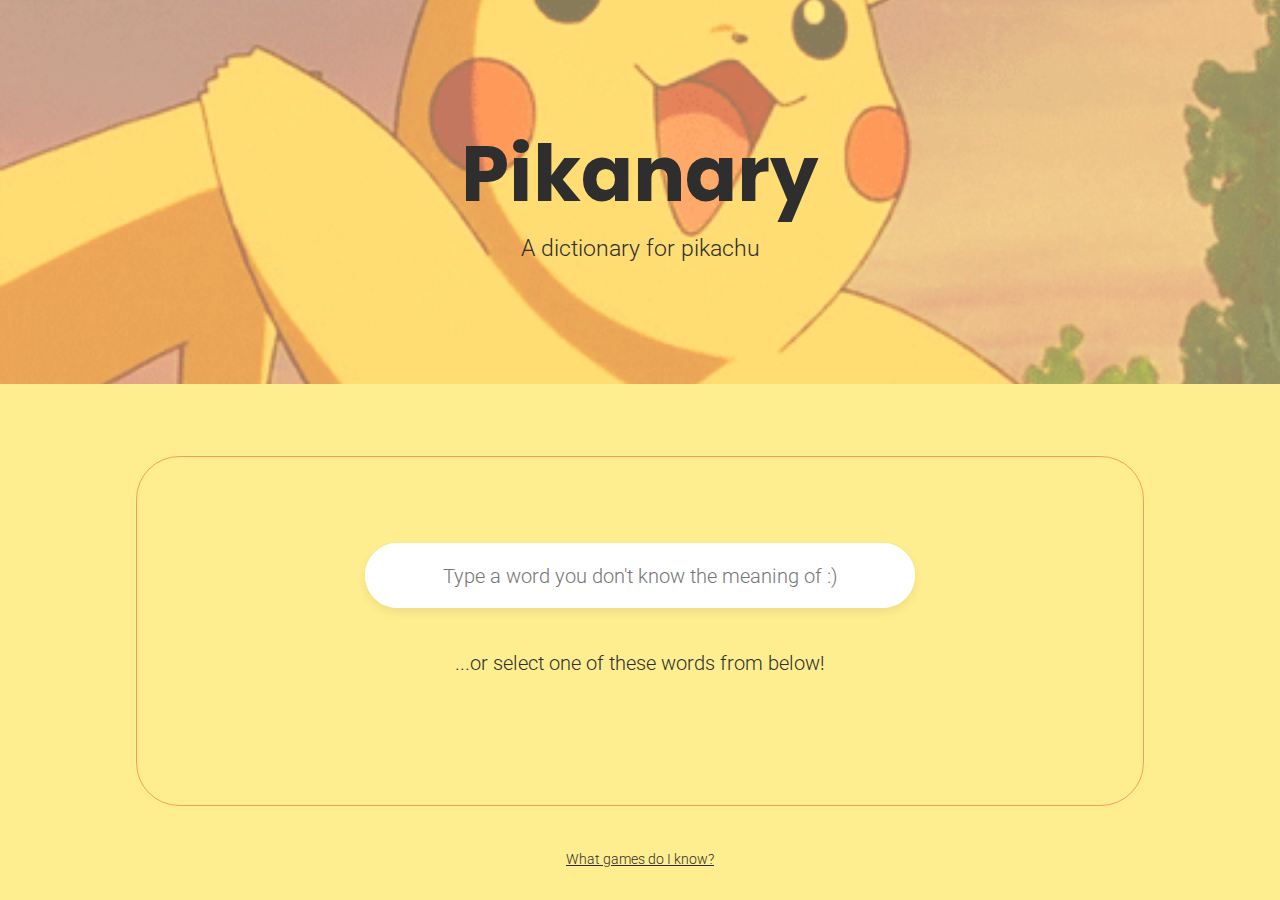
<file: index.html>
<!DOCTYPE html>
<html lang="en">
<head>
    <meta charset="UTF-8">
    <meta http-equiv="X-UA-Compatible" content="IE=edge">
    <meta name="viewport" content="width=device-width, initial-scale=1.0">
    <meta name="description" content="A dictionary designed for pikachu!">
    <title>Pikanary</title>
    <link rel="preconnect" href="https://fonts.googleapis.com">
    <link rel="preconnect" href="https://fonts.gstatic.com" crossorigin>
    <link href="https://fonts.googleapis.com/css2?family=Poppins:wght@400;700&family=Roboto:wght@300;500&display=swap" rel="stylesheet">
    <link rel="stylesheet" href="reset.css">
    <link rel="stylesheet" href="style.css">
    <link rel="icon" href="pikachu-ico.png">
</head>
<body>
    <div class="banner">
        <h1><a href="./">Pikanary</a></h1>
        <span>A dictionary for pikachu</span>
    </div>
    <main>
        <section class="yellow landing">
            <div class="section-container">
                <div class="bordered-card landing-card">
                    <div class="card-container">
                        <div class="search-container">
                            <input type="text" id="word-input" placeholder="Type a word you don't know the meaning of :&rpar;">
                            <div class="search-results"></div>
                        </div>
                        <span>...or select one of these words from below!</span>
                        <div class="example-words" id="example-words"></div>
                    </div>
                </div>
                <a href="games.html" class="ask-what-games">What games do I know?</a>
            </div>
        </section>
        <section class="yellow">
            <div class="section-container">
                <div class="search-container">
                    <input type="text" id="word-input2" placeholder="Type a word you don't know the meaning of :&rpar;">
                    <div class="search-results"></div>
                </div>
                <div class="word-defs">
                    <!-- <div class="bordered-card word-def">
                        <div class="card-container">
                            <h2>acumen</h2>
                            <span class="type">noun</span>
                            <p class="def">keenness and depth of perception, discernment, or discrimination especially in practical matters</p>     
                            <p class="translation">- Translation: মুরস &lpar;Murasa&rpar;</p>                       
                            <div class="similar-words">
                                Similar words:
                                <button>Lorem.</button><button>Facilis!</button><button>Perspiciatis!</button><button>Repudiandae.</button><button>Voluptatum!</button><button>Voluptatum!</button>
                            </div>
                        </div>
                    </div> -->
                </div>
            </div>
        </section>
        <section class="white">
            <div class="section-container">
                <div class="results-section results-found vid-game-lines">
                    <h2><span class="amount">5</span> results found for <span class="word">acumen</span></h2>
                    <span>from this <a href="games.html">list of video games</a> :&rpar;</span>
                    <div class="results">
                        <!-- <div class="result">
                            <p>"Cryogenics," they call it. But there were problems with it. Given Elisabet’s technological <span class="word">acumen</span>, I can’t definitively rule out that she found a way to make herself immortal. But this is speculation - wasting time.</p>
                            <span>Sylens | <span class="source">Cyberpunk 2077</span></span>
                        </div>
                        <div class="result">
                            <p>"Cryogenics," they call it. But there were problems with it. Given Elisabet’s technological <span class="word">acumen</span>, I can’t definitively rule out that she found a way to make herself immortal. But this is speculation - wasting time.</p>
                            <span>Geralt | <span class="source">The Witcher</span></span>
                        </div> -->
                    </div>
                </div>
                <div class="results-section results-found normal-lines">
                    <h2>...and some non-video game lines for convenience :&gt;</h2>
                    <div class="results">
                        <!-- <div class="result">
                            <p>"Cryogenics," they call it. But there were problems with it. Given Elisabet’s technological <span class="word">acumen</span>, I can’t definitively rule out that she found a way to make herself immortal. But this is speculation - wasting time.</p>
                            <span>Sylens | <span class="source">Cyberpunk 2077</span></span>
                        </div>
                        <div class="result">
                            <p>"Cryogenics," they call it. But there were problems with it. Given Elisabet’s technological <span class="word">acumen</span>, I can’t definitively rule out that she found a way to make herself immortal. But this is speculation - wasting time.</p>
                            <span>Geralt | <span class="source">The Witcher</span></span>
                        </div> -->
                    </div>
                </div>
                <div class="results-section results-not-found">
                    <h2>No voicelines found with the word <span class="word">acumen</span> :(</h2>
                    <span class="silver-lining-msg">...but here are some results from non-video game lines :,3</span>
                    <div class="results">
                        <!-- <div class="result">
                            <p>"Cryogenics," they call it. But there were problems with it. Given Elisabet’s technological <span class="word">acumen</span>, I can’t definitively rule out that she found a way to make herself immortal. But this is speculation - wasting time.</p>
                            <span>Sylens | <span class="source">Cyberpunk 2077</span></span>
                        </div>
                        <div class="result">
                            <p>"Cryogenics," they call it. But there were problems with it. Given Elisabet’s technological <span class="word">acumen</span>, I can’t definitively rule out that she found a way to make herself immortal. But this is speculation - wasting time.</p>
                            <span>Geralt | <span class="source">The Witcher</span></span>
                        </div> -->
                    </div>
                </div>
            </div>
        </section>
    </main>
    <div class="loading-overlay">
        <img src="pikachu-loading.gif" alt="gif pikachu squishing its own cheeks">
        <span>Loading...</span>
    </div>
    <template id="word-def-template">
        <div class="bordered-card word-def">
            <div class="card-container">
                <h2>Word</h2>
                <span class="type">Noun/Verb</span>
                <p class="def">Definition</p>
                <p class="translation">Translation</p>
                <div class="similar-words"></div>
            </div>
        </div>
    </template>
    <template id="result-template">        
        <div class="result">
            <p>Quote goes here</p>
            <span>Source goes here</span>
        </div>
    </template>
    <script src="index.js"></script>
</body>
</html>
</file>
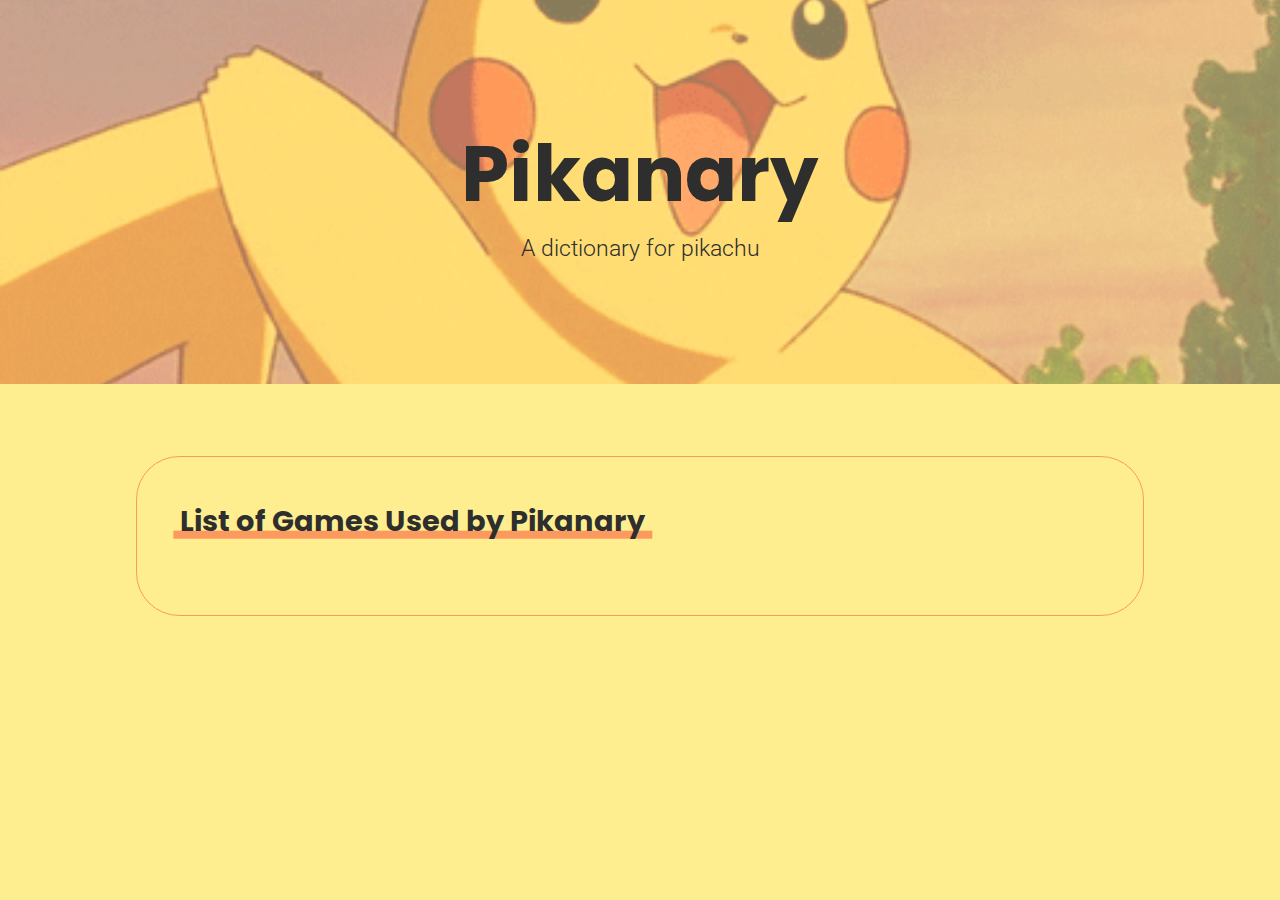
<file: games.html>
<!DOCTYPE html>
<html lang="en">
<head>
    <meta charset="UTF-8">
    <meta http-equiv="X-UA-Compatible" content="IE=edge">
    <meta name="viewport" content="width=device-width, initial-scale=1.0">
    <meta name="description" content="A dictionary designed for pikachu!">
    <title>Pikanary</title>
    <link rel="preconnect" href="https://fonts.googleapis.com">
    <link rel="preconnect" href="https://fonts.gstatic.com" crossorigin>
    <link href="https://fonts.googleapis.com/css2?family=Poppins:wght@400;700&family=Roboto:wght@300;500&display=swap" rel="stylesheet">
    <link rel="stylesheet" href="reset.css">
    <link rel="stylesheet" href="style.css">
    <link rel="icon" href="pikachu-ico.png">
</head>
<body>    
    <div class="banner">
        <h1><a href="./">Pikanary</a></h1>
        <span>A dictionary for pikachu</span>
    </div>
    <main>
        <section class="yellow landing">
            <div class="section-container">
                <div class="bordered-card">
                    <div class="card-container games-card">
                        <h2>List of Games Used by Pikanary</h2>
                        <ul class="games-list">
                        </ul>
                    </div>
                </div>
            </div>
        </section>
    </main>
    <script>
        fetch('https://pikanary-api.herokuapp.com/games')
            .then(res => res.json())
            .then(res => {
                const gameslist = document.querySelector('.games-list')
                res.games.sort().forEach(game => {
                    const li = document.createElement('li')
                    li.textContent = game
                    gameslist.appendChild(li)
                });
            })
    </script>
</body>
</html>
</file>
<file: style.css>
:root
{
    --primary-400: hsl(51, 100%, 78%);
    --accent-400: hsl(22, 96%, 68%);
    --accent-600: hsl(22, 90%, 52%);

    color: hsl(0, 0%, 18%);
    font-family: 'Roboto', sans-serif;
    font-weight: 300;
    font-size:  clamp(0.75rem, 1vw, 1rem);
}

body
{
    background-color: var(--primary-400);
    line-height: 1.5;
}

body.loading
{
    overflow: hidden;
}

h1, h2
{
    font-family: 'Poppins', sans-serif;
    font-weight: bold;
}

h2
{
    font-size: 2em;
}

a
{
    text-decoration: underline;
}

a:hover,
a:focus
{
    text-decoration: none;
}

main
{
    font-size: 1.125rem;
    font-weight: 300;
}

.search-container
{
    font-size: 1.4em;
    text-align: center;
    transition: box-shadow 0.2s;
    width: min(50ch, 100%);
    margin: 0 auto;
    display: block;
    border-radius: 2em;
    background-color: white;
    position: relative;
}

.search-container input
{
    width: 100%;
    display: block;
    padding: 1em;
    font-weight: 300;
    border: none;
    outline: none;
    text-align: center;
    border-radius: 2em;
}

.search-container input.has-results
{
    border-radius: 2em 2em 0 0;
}

.search-container:focus-within
{
    box-shadow: 0px 4px 12px -2px #0000001A;
}

.search-results
{
    border-top: 1px solid #ccc;
    position: absolute;
    top: 100%;
    width: 100%;
    background-color: white;
    overflow: hidden;
    box-shadow: 0px 4px 12px -2px #0000001A;
    border-radius: 0 0 2em 2em;
}

.search-results span
{
    font-style: italic;
    display: inline-block;
    padding: 1em 0;
}

.search-results:empty
{
    border: none;
}

.search-results button
{
    font-size: 1.25rem;
    width: 100%;
    border: none;
    border-radius: 0;
}

.search-results button:hover
{
    background-color: #eee;
}

main button
{
    font-weight: 300;
    padding: 0.7em 2.25em;
    border-radius: 1.2em;
    transition: all 0.2s;
    border: 1px solid var(--accent-400);
    outline: none;
}

section
{
    display: none;
}

.exit-landing section
{
    display: block;
}

.landing
{
    display: block !important;
}

.landing .search-container
{
    box-shadow: 0px 4px 12px -2px #0000001A;
}

.exit-landing .landing
{
    display: none !important;
}

.banner
{
    height: 5em;
    display: flex;
    flex-direction: column;
    align-items: center;
    justify-content: center;
    position: relative;
    font-size: 6rem;
    text-align: center;
    transition: all 0.8s ease;
}

.banner a
{
    text-decoration: none;
}

.banner span
{
    font-size: 1.8rem;
}

.exit-landing .banner
{
    font-size: 4.5rem;
    height: 2em;
}

.exit-landing .banner span
{
    display: none;
}

.banner::before,
.banner::after
{
    content: '';
    position: absolute;
    inset: 0;
    background-color: white;
    background-size: cover;
    background-position: center;
    z-index: -1;
    transition: opacity 0s linear 0.8s;
}

.banner::before
{
    background-image: url(pikachu.gif);
    opacity: 0.5;
}

.banner::after
{
    background-image: url(pikachu-still.png);
    opacity: 0;
}

.exit-landing .banner::before
{
    opacity: 0;
}

.exit-landing .banner::after
{
    opacity: 0.5;
}

section.white
{
    background-color: hsl(0, 0%, 99%);
}

.section-container
{
    width: min(90%, 70em);
    margin: 0 auto;
    padding: 2em 0;
}

.bordered-card
{
    border: 1px solid var(--accent-400);
    border-radius: 3em;
    padding: 3em;
    margin: 3em 0;
}

.exit-landing .landing
{
    display: none;
}

.card-container
{
}

.landing-card
{
    text-align: center;
    padding: 1em;
}

.landing-card .card-container > span
{
    font-size: 1.4em;
    margin: 2em 0;
    display: inline-block;
}

.example-words
{
    display: flex;
    flex-wrap: wrap;
    gap: 1.5em;
    justify-content: center;
}

.example-words button
{
    background-color: var(--accent-400);
    color: white;
    flex: 0 0 auto;
}

.example-words button:hover,
.example-words button:focus
{
    background-color: transparent;
    color: var(--accent-400);
}

.ask-what-games
{
    display: block;
    width: max-content;
    margin: 0 auto;
}

.exit-landing input
{
    font-size: 1.2rem;
}

.word-def .type
{
    font-style: italic;
    margin: 1em 0;
    display: inline-block;
}

.translation
{
    margin-top: 0.5em;
    margin-left: 0.5em;
}

.similar-words:not(:empty)
{
    margin-top: 1em;
    line-height: 3;
}

.similar-words button
{
    color: var(--accent-400);
    padding: 0.5em 2em;
    font-size: 0.8em;
    margin-left: 2em;
}

.similar-words button:hover,
.similar-words button:focus
{
    background-color: var(--accent-400);
    color: white;
}

.results-section
{
    padding: 2em 0;
    display: none;
}

.results-section.show
{
    display: block;
}

.results-section.show + .results-section.show
{
    border-top: 1px dashed var(--accent-400);
}

.results-section h2
{
    text-align: center;
    font-weight: 400;
}

.word
{
    color: var(--accent-600);
}

.results-section h2 .amount,
.results-section h2 .word
{
    font-weight: bold;
}

.results-section > span
{
    display: block;
    text-align: center;
    margin: 1em 0;
    font-size: 1.3em;
}

.results
{
    /* margin-top: 2em; */
}

.result
{
    padding: 2em 0;
    position: relative;
}

.result + .result::before
{
    content: '';
    position: absolute;
    background-color: var(--accent-400);
    height: 0.5em;
    width: 2.5em;
    top: 0;
    left: 50%;
    transform: translate(-50%, -50%);
}

.result p
{
    font-size: 1.3em;
}

.result .word
{
    font-weight: 500;
}

.result > span
{
    display: block;
    text-align: center;
    font-size: 1.125em;
    margin-top: 0.7em;
}

.result .source
{
    font-weight: 500;
}

.loading-overlay
{
    width: 100%;
    height: 100vh;
    background-color: hsla(51, 100%, 78%, 0.8);
    position: fixed;
    top: 0;
    justify-content: center;
    align-items: center;
    flex-direction: column;
    display: none;
}

body.loading .loading-overlay
{
    display: flex;
}

.loading-overlay span
{
    font-family: 'Poppins', sans-serif;
    font-size: 2em;
    margin-top: 1em;
    font-weight: bold;
    position: relative;
    animation: pulse 2s ease infinite;
}

.loading-overlay span::after
{
    position: absolute;
    content: '';
    width: 110%;
    height: 0.3em;
    background-color: var(--accent-400);
    left: 50%;
    bottom: 0;
    transform: translateX(-50%);
    z-index: -1;
}

@keyframes pulse {
    50% {
        opacity: 0;
    }
    100% {
        opacity: 1;
    }
}

.loading-overlay img
{
    border-radius: 100vh;
    width: 25ch;
}

.games-card h2
{
    margin-bottom: 1em;
    position: relative;
    display: inline-block;
}

.games-card h2::after
{
    content: '';
    position: absolute;
    width: calc(100% + 0.5em);
    height: 0.3em;
    bottom: 0;
    left: 50%;
    transform: translate(-50%, -50%);
    background-color: var(--accent-400);
    z-index: -1;
}

.games-list
{
    columns: 1;
    font-size: 1.8rem;
    list-style-type: none;
    line-height: 1.8;
}

::selection
{
    color: white;
    background-color: var(--accent-400);
}

@media screen and (min-width: 28rem) 
{
    .landing-card
    {        
        padding: 6em 4em;
    }    
    
    .games-list
    {
        columns: 2;
    }
}
</file>
